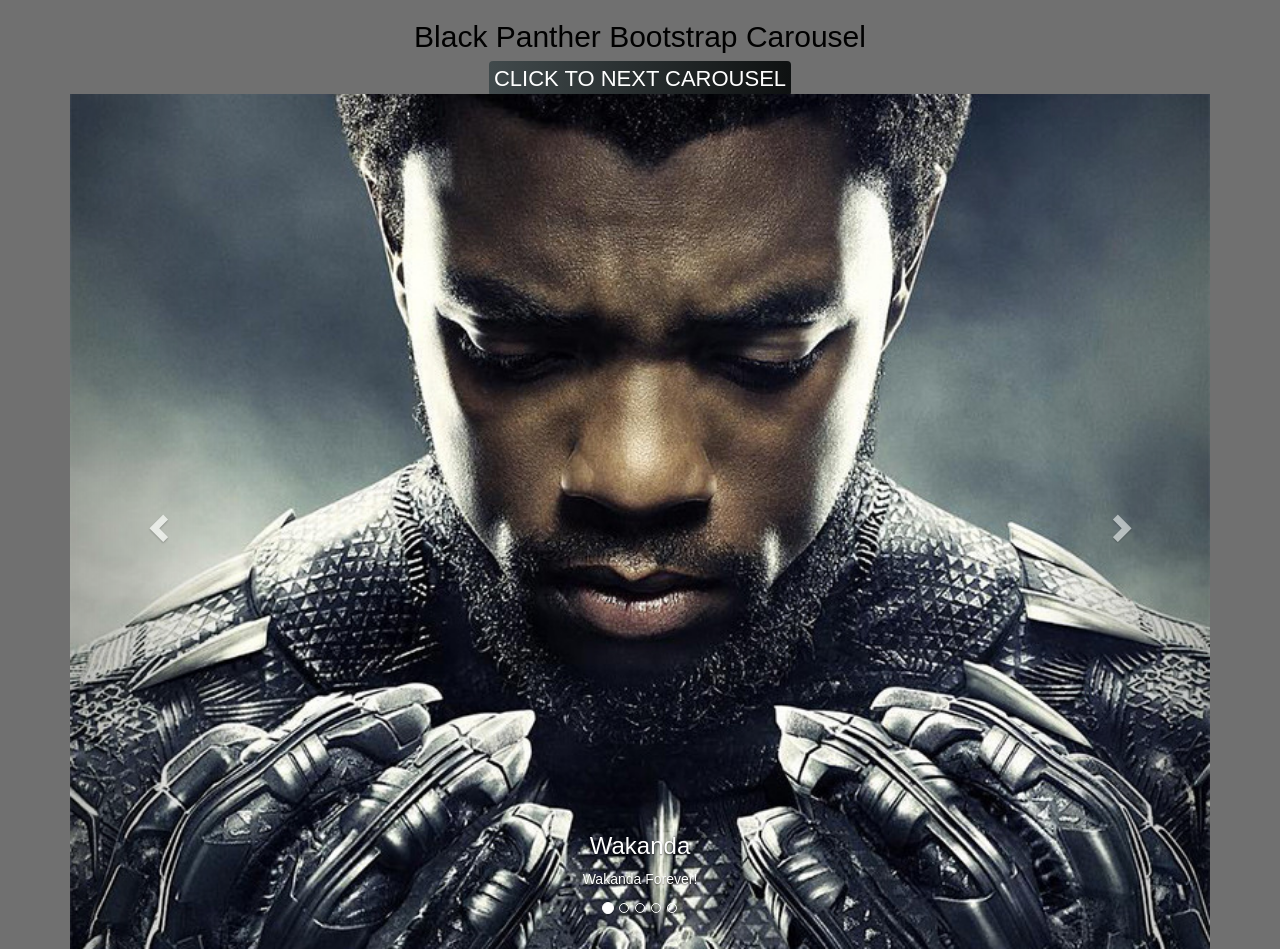
<file: blackCarousel/index.html>
<!DOCTYPE html>
<html lang="en">
<head>
  <title>Black Panther Bootstrap Carousel</title>
  <meta charset="utf-8">
  <meta name="viewport" content="width=device-width, initial-scale=1">
  <link rel="stylesheet" href="https://maxcdn.bootstrapcdn.com/bootstrap/3.4.0/css/bootstrap.min.css">
  <script src="https://ajax.googleapis.com/ajax/libs/jquery/3.4.1/jquery.min.js"></script>
  <script src="https://maxcdn.bootstrapcdn.com/bootstrap/3.4.0/js/bootstrap.min.js"></script>
  <link rel="stylesheet" href="style.css">
</head>
<body>

<div class="container">
  <h2 class="title">Black Panther Bootstrap Carousel</h2>

  <div class="button_cont" align="center"><a class="next_page" href="index3.html" rel="nofollow"><span>Click To Next Carousel</a></div>

   <div id="myCarousel" class="carousel slide" data-ride="carousel">
    <!-- Indicators -->
    <ol class="carousel-indicators">
      <li data-target="#myCarousel" data-slide-to="0" class="active"></li>
      <li data-target="#myCarousel" data-slide-to="1"></li>
      <li data-target="#myCarousel" data-slide-to="2"></li>
      <li data-target="#myCarousel" data-slide-to="3"></li>
      <li data-target="#myCarousel" data-slide-to="4"></li>
    </ol>

    <!-- Wrapper for slides -->
    <div class="carousel-inner">

      <div class="item active">
        <img src="./image/black1.jpg" alt="Los Angeles" style="width:100%;">
        <div class="carousel-caption">
          <h3>Wakanda</h3>
          <p>Wakanda Forever!</p>
        </div>
      </div>

      <div class="item">
        <img src="./image/black8.jpg" alt="Chicago" style="width:100%;">
        <div class="carousel-caption">
          <h3>Wakanda</h3>
          <p>No More Killmonger!</p>
        </div>
      </div>
    
      <div class="item">
        <img src="./image/black6.jpg" alt="New York" style="width:100%;">
        <div class="carousel-caption">
          <h3>Wakanda</h3>
          <p>The Colinizers Always Speaking</p>
        </div>
      </div>

      <div class="item">
          <img src="./image/black9.jpg" alt="New York" style="width:100%;">
          <div class="carousel-caption">
            <h3>Black Panther</h3>
            <p>The Movie</p>
          </div>
        </div>

        <div class="item">
            <img src="./image/black5.jpg" alt="New York" style="width:100%;">
            <div class="carousel-caption">
              <h3>Wakanda</h3>
              <p>Call Me Princess Suri!</p>
            </div>
          </div>
  
    </div>

    <!-- Left and right controls -->
    <a class="left carousel-control" href="#myCarousel" data-slide="prev">
      <span class="glyphicon glyphicon-chevron-left"></span>
      <span class="sr-only">Previous</span>
    </a>
    <a class="right carousel-control" href="#myCarousel" data-slide="next">
      <span class="glyphicon glyphicon-chevron-right"></span>
      <span class="sr-only">Next</span>
    </a>
  </div>
</div>

</body>
</html>
</file>
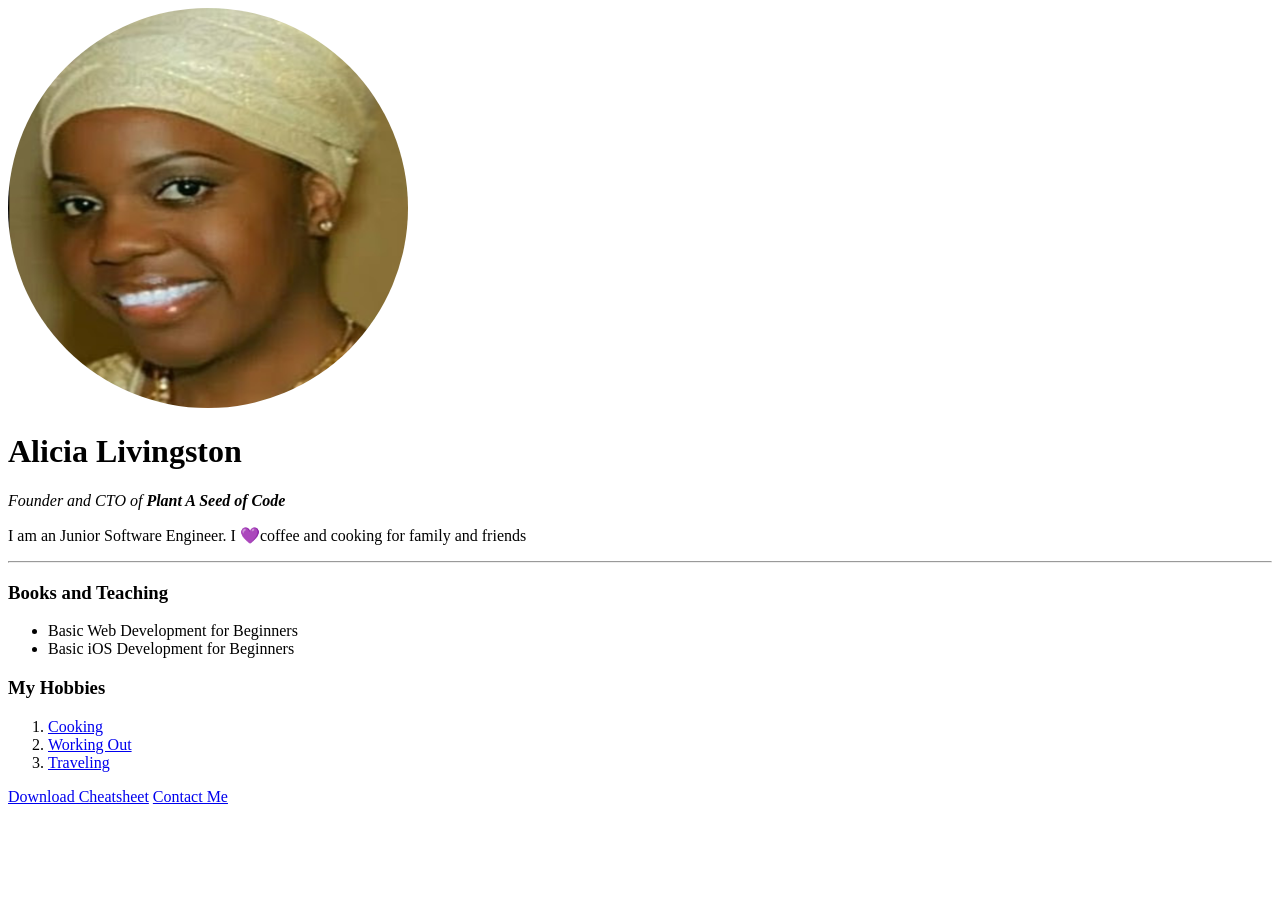
<file: htmlPersonalSite/index.html>
<!DOCTYPE html>
<html lang="en">
<head>
  <meta charset="UTF-8">
  <meta name="viewport" content="width=device-width, initial-scale=1.0">
  <meta http-equiv="X-UA-Compatible" content="ie=edge">
  <title>&#128156;Alicia Personal Site</title>
  <link rel="stylesheet" href="style.css">
</head>
<body>
<img src="image/Alicia Livingston.png" width="400" height="400" alt="alicia profile picture">
<h1>Alicia Livingston</h1>
<p><em>Founder and CTO of <strong>Plant A Seed of Code</em></strong>
<p>I am an Junior Software Engineer. I &#128156;coffee and cooking for family and friends</p>
<hr>
<h3>Books and Teaching</h3>
  <ul>
  <li>Basic Web Development for Beginners</li>
  <li>Basic iOS Development for Beginners</li>
  </ul>
<h3>My Hobbies</h3>
  <ol>
    <li><a href="https://www.foodnetwork.com/">Cooking</a></li>
    <li><a href="https://www.ymcasf.org/locations/embarcadero-ymca">Working Out</a></li>
    <li><a href="http://www.visitgreece.gr/en/greek_islands/santorini">Traveling</a></li>
  </ol>
  <a href="htmlcheatsheet.pdf" download="htmlcheatsheet">Download Cheatsheet</a>
  <a href="contact-me.html">Contact Me</a>
</body>
</html>
</file>
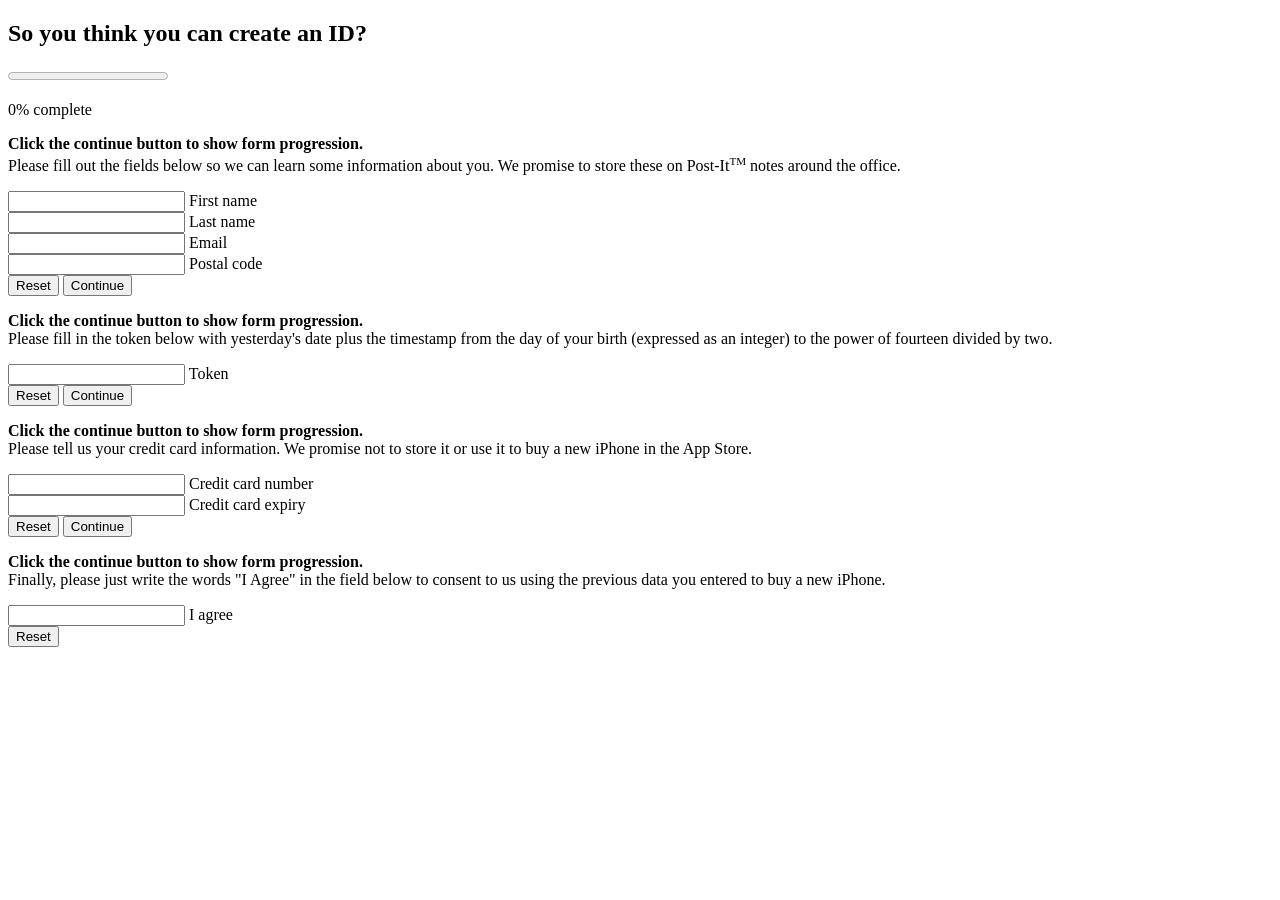
<file: progressBarForm/index.html>
<!DOCTYPE html>
<html lang="en">
<head>
  <meta charset="UTF-8">
  <meta name="viewport" content="width=device-width, initial-scale=1.0">
  <meta http-equiv="X-UA-Compatible" content="ie=edge">
  <title>Document</title>
</head>
<body>
  <section class="section">
    <h1>So you think you can create an ID?</h1>
  
    <div class="form-progress">
      <progress class="form-progress-bar" min="0" max="100" value="0" step="33" aria-labelledby="form-progress-completion"></progress>
      
      <div class="form-progress-indicator one active"></div>
      <div class="form-progress-indicator two"></div>
      <div class="form-progress-indicator three"></div>
      <div class="form-progress-indicator four"></div>
      
      <p id="form-progress-completion" class="js-form-progress-completion sr-only" aria-live="polite">0% complete</p>
    </div>
    
    
    <div class="animation-container">
      <!-- Step one -->
      <div class="form-step js-form-step" data-step="1">
  
        <p class="form-instructions"><strong>Click the continue button to show form progression.</strong><br>
          Please fill out the fields below so we can learn some information about you. We promise to store these on Post-It<sup><small>TM</small></sup> notes around the office.</p>
  
        <form action="" name="form-step-1">
          <div class="fieldgroup">
            <input type="text" name="firstName" id="firstName" />
            <label for="firstName">First name</label>
          </div>
  
          <div class="fieldgroup">
            <input type="text" name="lastName" id="lastName" />
            <label for="lastName">Last name</label>
          </div>
  
          <div class="fieldgroup">
            <input type="text" name="email" id="email" />
            <label for="email">Email</label>
          </div>
  
          <div class="fieldgroup">
            <input type="text" name="postalCode" id="postalCode" />
            <label for="postalCode">Postal code</label>
          </div>
  
          <div class="buttons">
                <button type="button" class="btn btn-alt js-reset">Reset</button>
  
              <button type="submit" class="btn">Continue</button>
          </div>
        </form>
  
      </div>
      
        <!-- Step two -->
        <div class="form-step js-form-step waiting hidden" data-step="2">
  
          <p class="form-instructions"><strong>Click the continue button to show form progression.</strong>
              <br> Please fill in the token below with yesterday's date plus the timestamp from the day of your birth (expressed as an integer) to the power of fourteen divided by two.</p>
  
          <form action="" name="form-step-2">
              <div class="fieldgroup">
                  <input type="text" name="token" id="token" />
                  <label for="token">Token</label>
              </div>
  
              <div class="buttons">
                  <button type="button" class="btn btn-alt js-reset">Reset</button>
  
                  <button type="submit" class="btn">Continue</button>
              </div>
          </form>
  
      </div>
      
      
      
            <!-- Step three -->
        <div class="form-step js-form-step waiting hidden" data-step="3">
  
          <p class="form-instructions"><strong>Click the continue button to show form progression.</strong>
              <br> Please tell us your credit card information. We promise not to store it or use it to buy a new iPhone in the App Store.</p>
  
          <form action="" name="form-step-3">
              <div class="fieldgroup">
                  <input type="text" name="credit-card" id="credit-card" />
                  <label for="credit-card">Credit card number</label>
              </div>
            
              <div class="fieldgroup">
                  <input type="text" name="credit-card-expiry" id="credit-card-expiry" />
                  <label for="credit-card-expiry">Credit card expiry</label>
              </div>
  
              <div class="buttons">
                  <button type="button" class="btn btn-alt js-reset">Reset</button>
  
                  <button type="submit" class="btn">Continue</button>
              </div>
          </form>
  
      </div>
      
      
      
      <!-- Step four -->
        <div class="form-step js-form-step waiting hidden" data-step="4">
  
          <p class="form-instructions"><strong>Click the continue button to show form progression.</strong>
              <br> Finally, please just write the words "I Agree" in the field below to consent to us using the previous data you entered to buy a new iPhone.</p>
  
          <form action="" name="form-step-4">
              <div class="fieldgroup">
                  <input type="text" name="agreen" id="agreen" />
                  <label for="agreen">I agree</label>
              </div>
  
              <div class="buttons">
                  <button type="button" class="btn btn-alt js-reset">Reset</button>
              </div>
          </form>
  
      </div>
    </div>
  </section> 
</body>
</html>
</file>
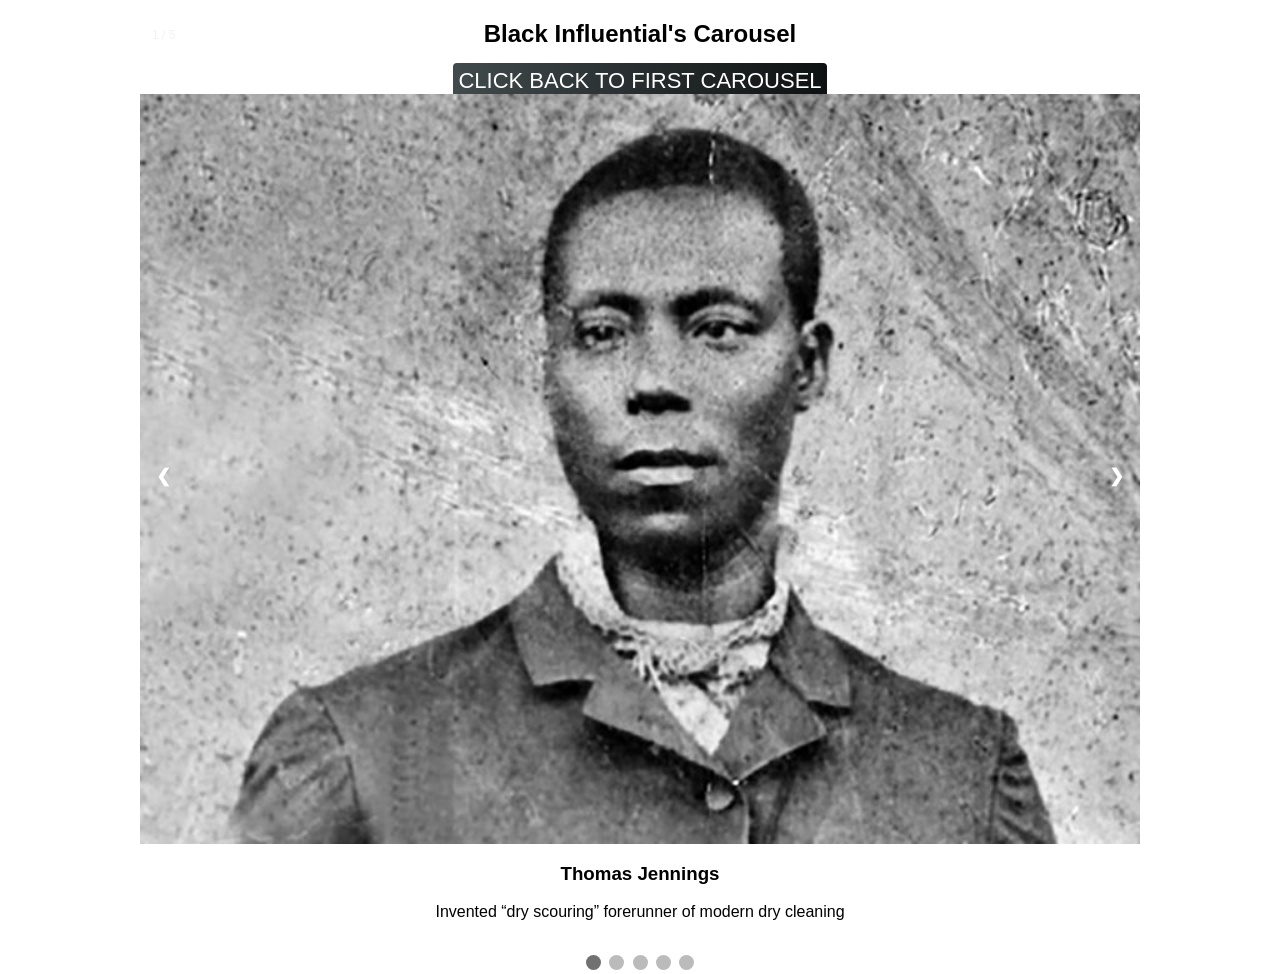
<file: blackCarousel/index3.html>
<!DOCTYPE html>
<html>
<head>
<meta name="viewport" content="width=device-width, initial-scale=1">
<link rel="stylesheet" href="style2.css">
</head>
<body>

<div class="slideshow-container">
    <h2 class="title">Black Influential's Carousel</h2>

<div class="button_cont" align="center"><a class="next_page" href="index.html" rel="nofollow"><span>Click Back To First Carousel</a></div>

<div class="mySlides fade">
  <div class="numbertext">1 / 5</div>
  <img src="./image2/thomas1.jpg" style="width:100%">
  <div class="carousel-caption">
      <h3>Thomas Jennings</h3>
      <p>Invented “dry scouring” forerunner of modern dry cleaning 
        </p>
    </div>
</div>

<div class="mySlides fade">
  <div class="numbertext">2 / 5</div>
  <img src="./image2/clark2.jpg" style="width:100%">
  <div class="carousel-caption">
      <h3>Kenny Clark</h3>
      <p>Invented Modern Jazz Drumming</p>
    </div>
</div>

<div class="mySlides fade">
  <div class="numbertext">3 / 5</div>
  <img src="./image2/angela3.jpg" style="width:100%">
  <div class="carousel-caption">
      <h3>Angela Davis</h3>
      <p>Apart of the Black Panther Party during the Civil Rights Movement
        </p>
    </div>
</div>

<div class="mySlides fade">
    <div class="numbertext">4 / 5</div>
    <img src="./image2/serena4.jpg" style="width:100%">
    <div class="carousel-caption">
        <h3>Serena Williams</h3>
        <p>Won more Grand Slam singles titles than man/woman</p>
      </div>  </div>

  <div class="mySlides fade">
      <div class="numbertext">5 / 5</div>
      <img src="./image2/michael5.jpg" style="width:100%">
      <div class="carousel-caption">
          <h3>Michael Jackson</h3>
          <p>The Best American Singer, Songwriter, and Dancer</p>
        </div>    </div>

<a class="prev" onclick="plusSlides(-1)">&#10094;</a>
<a class="next" onclick="plusSlides(1)">&#10095;</a>

</div>
<br>

<div style="text-align:center">
  <span class="dot" onclick="currentSlide(1)"></span> 
  <span class="dot" onclick="currentSlide(2)"></span> 
  <span class="dot" onclick="currentSlide(3)"></span> 
  <span class="dot" onclick="currentSlide(4)"></span>
  <span class="dot" onclick="currentSlide(4)"></span> 
 

</div>

<script>
var slideIndex = 1;
showSlides(slideIndex);

function plusSlides(n) {
  showSlides(slideIndex += n);
}

function currentSlide(n) {
  showSlides(slideIndex = n);
}

function showSlides(n) {
  var i;
  var slides = document.getElementsByClassName("mySlides");
  var dots = document.getElementsByClassName("dot");
  if (n > slides.length) {slideIndex = 1}    
  if (n < 1) {slideIndex = slides.length}
  for (i = 0; i < slides.length; i++) {
      slides[i].style.display = "none";  
  }
  for (i = 0; i < dots.length; i++) {
      dots[i].className = dots[i].className.replace(" active", "");
  }
  slides[slideIndex-1].style.display = "block";  
  dots[slideIndex-1].className += " active";
}
</script>

</body>
</html>
</file>
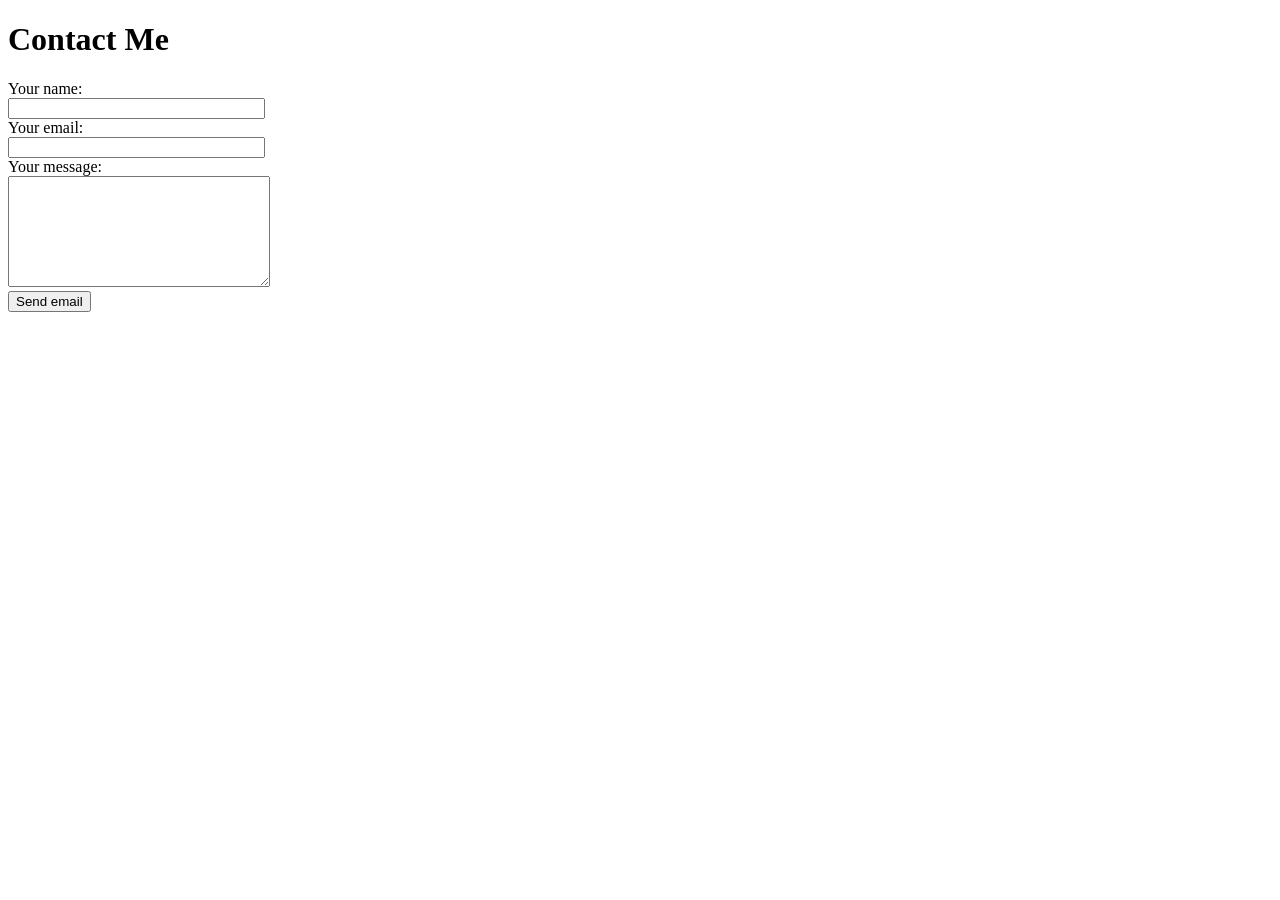
<file: htmlPersonalSite/contact-me.html>
<!DOCTYPE html>
<html lang="en">
<head>
  <meta charset="UTF-8">
  <meta name="viewport" content="width=device-width, initial-scale=1.0">
  <meta http-equiv="X-UA-Compatible" content="ie=edge">
  <title>Document</title>
</head>
<body>
  <h1>Contact Me</h1>
    <div id="after_submit"></div>
    <form id="contact_form" action="#" method="POST" enctype="multipart/form-data">
      <div class="row">
        <label class="required" for="name">Your name:</label><br />
        <input id="name" class="input" name="name" type="text" value="" size="30" /><br />
        <span id="name_validation" class="error_message"></span>
      </div>
      <div class="row">
        <label class="required" for="email">Your email:</label><br />
        <input id="email" class="input" name="email" type="text" value="" size="30" /><br />
        <span id="email_validation" class="error_message"></span>
      </div>
      <div class="row">
        <label class="required" for="message">Your message:</label><br />
        <textarea id="message" class="input" name="message" rows="7" cols="30"></textarea><br />
        <span id="message_validation" class="error_message"></span>
      </div>
        
        <input id="submit_button" type="submit" value="Send email" />
    </form>
</body>
</html>
</file>
<file: blackCarousel/style.css>
body {
  background-color: #707070;
}

h2.title {
  text-align: center;
  color: black;
  
}

img {
  display: block;
  margin-left: auto;
  margin-right: auto;
}

.next_page {
  border-radius: 4px;
  background: linear-gradient(to right, #414a4c, #0e1111) !important;
  border: none;
  color: #FFFFFF;
  text-align: center;
  text-transform: uppercase;
  font-size: 22px;
  padding: 5px;
  width: 200px;
  transition: all 0.4s;
  cursor: pointer;
  margin: 5px;
}
.next_page span {
  cursor: pointer;
  display: inline-block;
  position: relative;
  transition: 0.4s;
}
.next_page span:after {
  content: '\00bb';
  position: absolute;
  opacity: 0;
  top: 0;
  right: -20px;
  transition: 0.5s;
}
.next_page:hover span {
  padding-right: 25px;
}
.next_page:hover span:after {
  opacity: 1;
  right: 0;
}
</file>
<file: htmlPersonalSite/style.css>
img {
  border-radius:  50%; 
}
</file>
<file: blackCarousel/style2.css>
* {box-sizing: border-box}
body {font-family: Verdana, sans-serif; margin:0}
.mySlides {display: none}
img {vertical-align: middle;}

/* Slideshow container */
.slideshow-container {
  max-width: 1000px;
  position: relative;
  margin: auto;
}

.carousel-caption {
  text-align: center; 
}

h2.title {
  text-align: center;
  color: black;
  
}
/* Next & previous buttons */
.prev, .next {
  cursor: pointer;
  position: absolute;
  top: 50%;
  width: auto;
  padding: 16px;
  margin-top: -22px;
  color: white;
  font-weight: bold;
  font-size: 18px;
  transition: 0.6s ease;
  border-radius: 0 3px 3px 0;
  user-select: none;
}

/* Position the "next button" to the right */
.next {
  right: 0;
  border-radius: 3px 0 0 3px;
}

/* On hover, add a black background color with a little bit see-through */
.prev:hover, .next:hover {
  background-color: rgba(0,0,0,0.8);
}

/* Caption text */
.text {
  color: #f2f2f2;
  font-size: 15px;
  padding: 8px 12px;
  position: absolute;
  bottom: 8px;
  width: 100%;
  text-align: center;
}

/* Number text (1/3 etc) */
.numbertext {
  color: #f2f2f2;
  font-size: 12px;
  padding: 8px 12px;
  position: absolute;
  top: 0;
}

/* The dots/bullets/indicators */
.dot {
  cursor: pointer;
  height: 15px;
  width: 15px;
  margin: 0 2px;
  background-color: #bbb;
  border-radius: 50%;
  display: inline-block;
  transition: background-color 0.6s ease;
}

.active, .dot:hover {
  background-color: #717171;
}

/* Fading animation */
.fade {
  -webkit-animation-name: fade;
  -webkit-animation-duration: 1.5s;
  animation-name: fade;
  animation-duration: 1.5s;
}

@-webkit-keyframes fade {
  from {opacity: .4} 
  to {opacity: 1}
}

@keyframes fade {
  from {opacity: .4} 
  to {opacity: 1}
}

/* On smaller screens, decrease text size */
@media only screen and (max-width: 300px) {
  .prev, .next,.text {font-size: 11px}
}

.next_page {
  border-radius: 4px;
  background: linear-gradient(to right, #414a4c, #0e1111) !important;
  border: none;
  color: #FFFFFF;
  text-align: center;
  text-transform: uppercase;
  font-size: 22px;
  padding: 5px;
  width: 200px;
  transition: all 0.4s;
  cursor: pointer;
  margin: 5px;
}
.next_page span {
  cursor: pointer;
  display: inline-block;
  position: relative;
  transition: 0.4s;
}
.next_page span:after {
  content: '\00ab';
  position: absolute;
  opacity: 0;
  top: 0;
  right: -20px;
  transition: 0.5s;
}
.next_page:hover span {
  padding-right: 25px;
}
.next_page:hover span:after {
  opacity: 1;
  right: 0;
}
</file>
